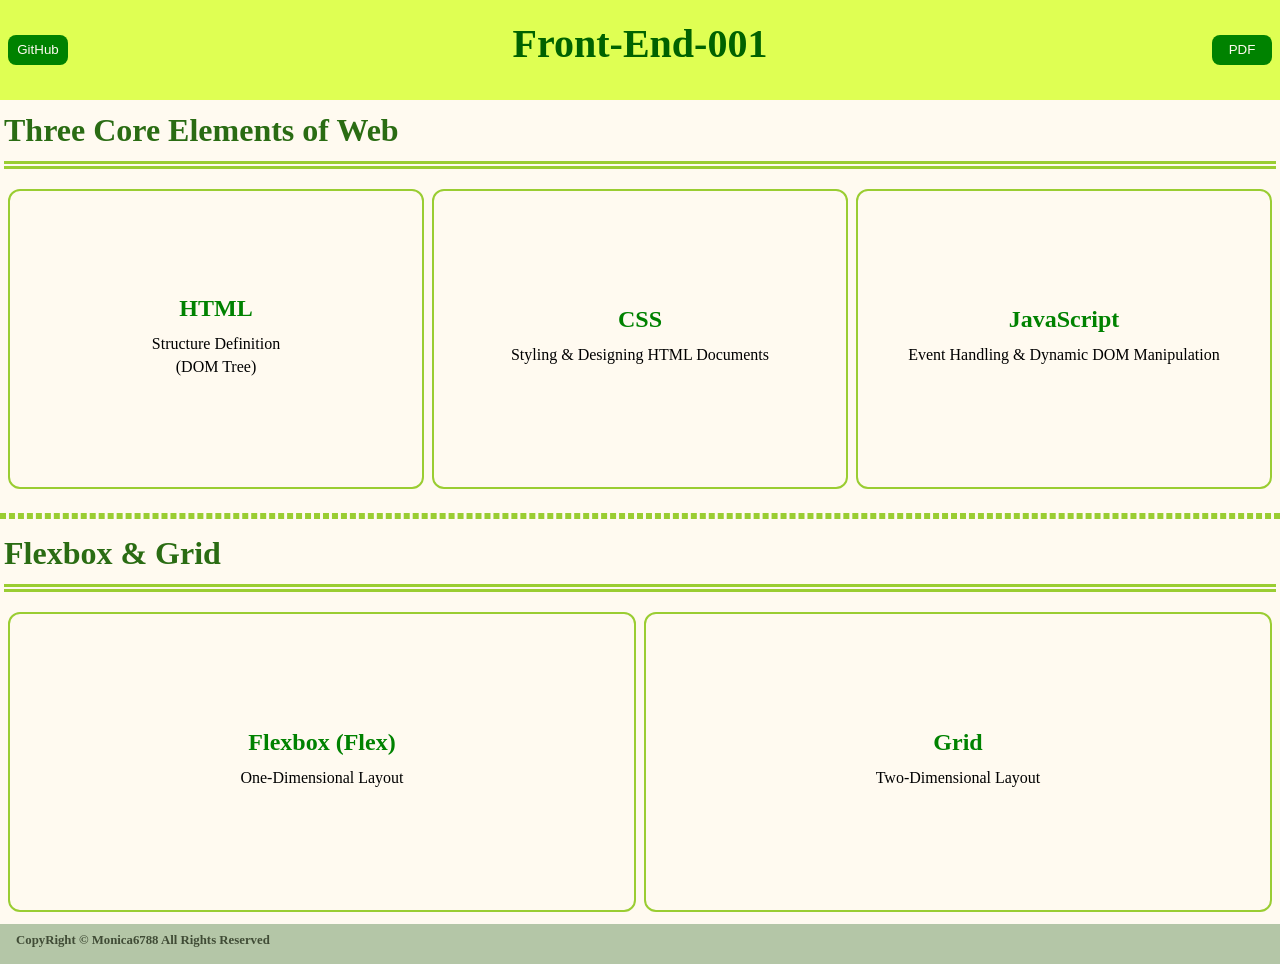
<file: index.html>
<!DOCTYPE html>
<html lang="en">
<head>
    <meta charset="UTF-8">
    <meta name="viewport" content="width=device-width, initial-scale=1.0">
    <title>Front-End-001</title>
    <link rel="stylesheet" href="style.css">
</head>
<body>
    <header>
        <button class="github" onclick="location.href='https://github.com/Monica6788'">GitHub</button>
        <p class="logo">Front-End-001</p>
        <button class="pdf" onclick="openPdfPopup();">PDF</button>
    </header>
    <main>
        <h1>Three Core Elements of Web</h1>
        <section class="cards">
            <div class="card">
                <div class="front">
                    <h2>HTML</h2>
                    <p>
                        Structure Definition <br>
                        (DOM Tree)
                    </p>
                </div>
        
                <span class="click-me">Click me!</span>
        
                <div class="back">
                    <ul class="note">
                        <li>
                            <b>Hyper Text Markup Language</b><br>
                            Markup language that defines the structure
                            and meaning of a web document
                        </li><br>
                        <li>
                            <b>Markup</b><br>
                            Meta-information that indicates structure
                            by attaching tags
                        </li>
                    </ul>
                </div>
            </div>
            <div class="card">
                <div class="front">
                    <h2>CSS</h2>
                    <p>
                        Styling & Designing HTML Documents
                    </p>
                </div>
        
                <span class="click-me">Click me!</span>
                <div class="back">
                    <ul class="note">
                        <li>
                            <b>Cascading Style Sheet</b><br>
                            Language that applies styles (visual expressions)
                            to HTML documents
                        </li><br>
                        <li>
                            <b>Cascading</b><br>
                            Determines the final styles based on priority and
                            source order when multiple rules conflict
                        </li>
                    </ul>
                </div>
            </div>
            <div class="card">
                <div class="front">
                    <h2>JavaScript</h2>
                    <p>
                        Event Handling & Dynamic DOM Manipulation
                    </p>
                </div>
        
                <span class="click-me">Click me!</span>
                <div class="back">
                    <ul class="note">
                        <p>
                            <b>Interpreted OOP language</b> most commonly used in
                            web browsers
                        </p><br>
                        <li>ECMA Script Standard compliance</li>
                        <li>REPL Structure</li>
                        <li>Syntax errors occur during Runtime</li>
                        <li>Operates Dynamically</li>
                    </ul>
                </div>
            </div>
            </div>
        </section>
        
        <hr>
        <h1>Flexbox & Grid</h1>
        <section class="cards">
            <div class="card">
                <div class="front">
                    <h2>Flexbox (Flex)</h2>
                    <p>One-Dimensional Layout</p>
                </div>
                <span class="click-me">Click me!</span>
                <div class="back">
                    <ul class="note">
                        <p>
                            Lays out direct child elements along a 
                            <b>single axis</b> and distributes remaining space
                        </p>
                        <li>
                            Optimized for layouts that stretch or
                            shrink according to item size
                        </li>
                        <li>
                            <b>Content-First-Approach</b><br>
                            Starts from inner content and expands outward
                        </li>
                    </ul>
                </div>
            </div>
            <div class="card">
                <div class="front">
                    <h2>Grid</h2>
                    <p>Two-Dimensional Layout</p>
                </div>

                <span class="click-me">Click me!</span>

                <div class="back">
                    <ul class="note">
                        <p>
                            Arranges direct child elements on a 
                            <b>virtual two-dimensional</b> matrix
                        </p>
                        <li>
                            Optimized for layouts that divide space first and
                            place elements into designated cells
                        </li>
                        <li>
                            <b>Layout-First-Approach</b><br>
                            Starts from partitioning the parent container and
                            places items inside
                        </li>
                    </ul>
                </div>
            </div>
        </section>
    </main>

    <footer>
        <p>CopyRight &copy; Monica6788 All Rights Reserved</p>
    </footer>
    
    <script>
        const clickedList = document.querySelectorAll(".click-me");
        const note = document.querySelector(".note");
        
        clickedList.forEach(clicked => {
            clicked.addEventListener('click', (item) => {
                const card = item.target.closest('.card');
                card.classList.toggle('active');
            });
        });

        function openPdfPopup() {
            const pdfUrl = window.open("https://github.com/Monica6788/3_Front/blob/main/assignment/front-end-001/front-end-001.pdf",
                                        "PDF Pop-up", "width=500px, height=500px");
        }
    </script>
</body>
</html>
</file>
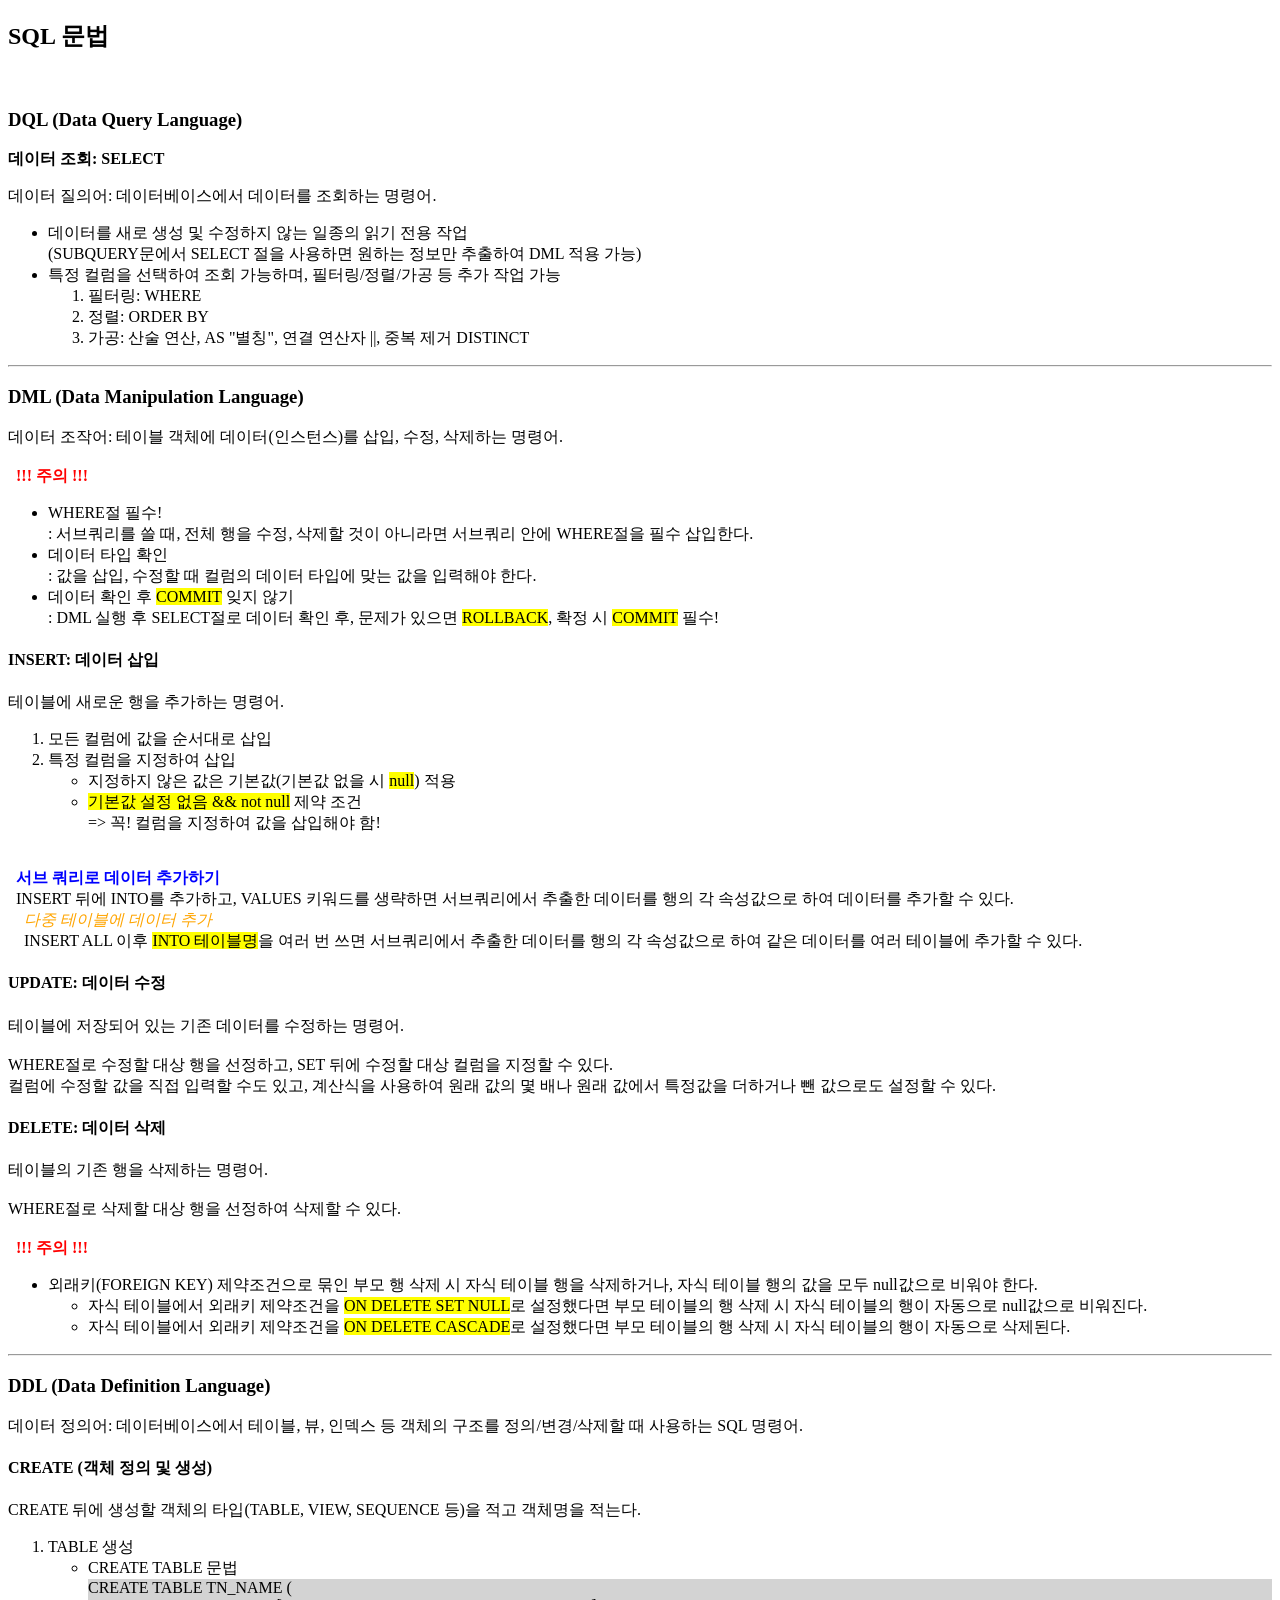
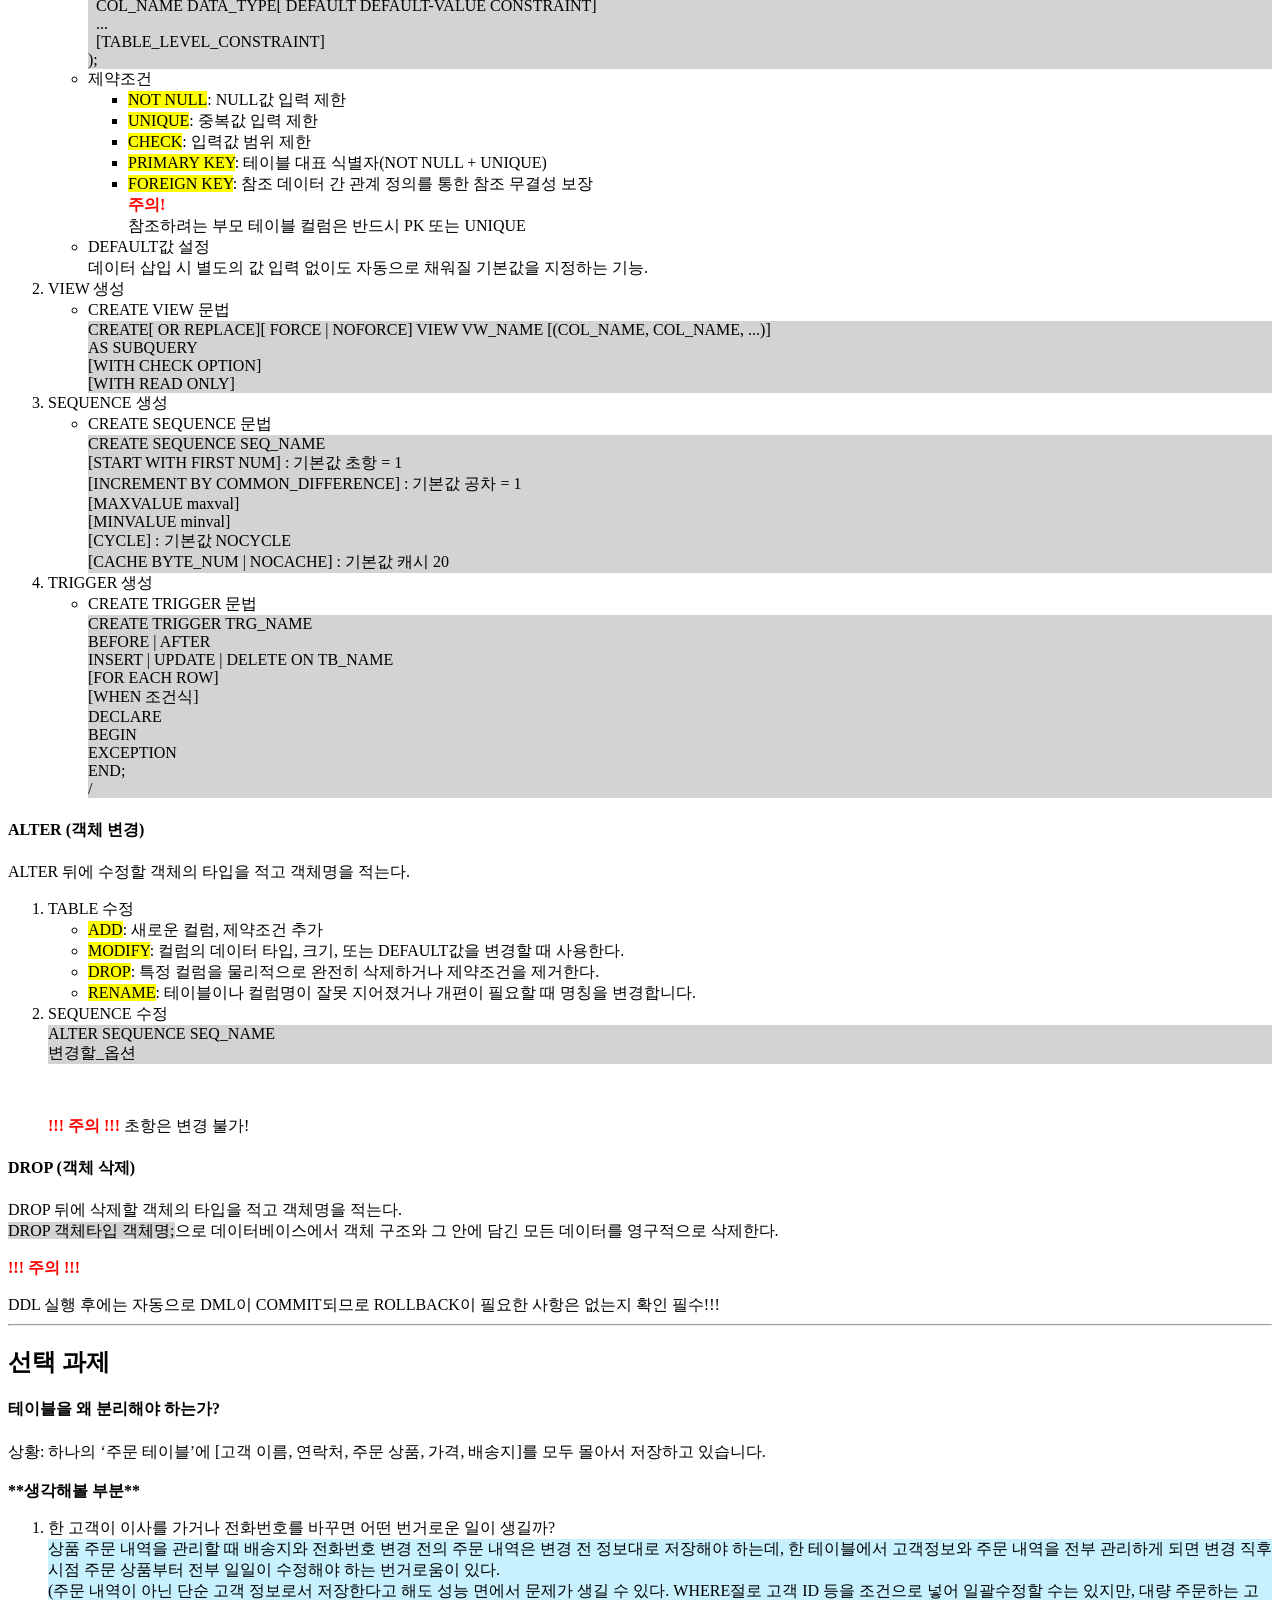
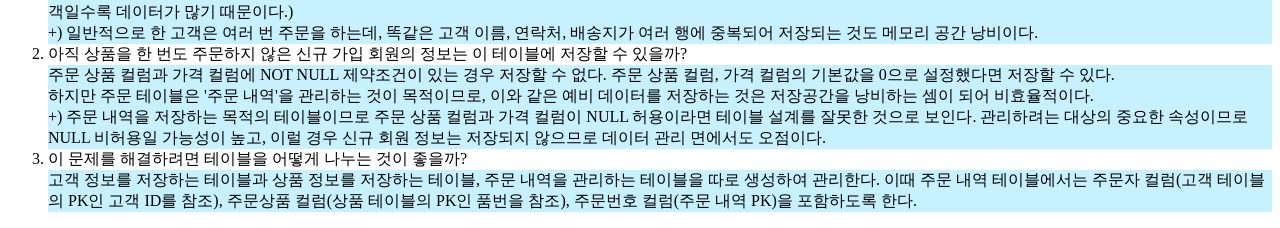
<file: oracle_002.html>
<!DOCTYPE html>
<html lang="ko">
<head>
    <meta charset="UTF-8">
    <meta name="viewport" content="width=device-width, initial-scale=1.0">
    <title>ORACLE_002</title>
</head>
<body>
    <h2>SQL 문법</h2><br>
    <h3>DQL (Data Query Language)</h3>
    <strong>데이터 조회: SELECT</strong>
    <p>데이터 질의어: 데이터베이스에서 데이터를 조회하는 명령어.</p>
    <p><ul>
        <li>데이터를 새로 생성 및 수정하지 않는 일종의 읽기 전용 작업<br>
        (SUBQUERY문에서 SELECT 절을 사용하면 원하는 정보만 추출하여 DML 적용 가능)</li>
        <li>특정 컬럼을 선택하여 조회 가능하며, 필터링/정렬/가공 등 추가 작업 가능</li>
        <ol>
            <li>필터링: WHERE</li>
            <li>정렬: ORDER BY</li>
            <li>가공: 산술 연산, AS "별칭", 연결 연산자 ||, 중복 제거 DISTINCT</li>
        </ol>
    </ul></p>
    <hr>

    <h3>DML (Data Manipulation Language)</h3>
    <p>
        데이터 조작어: 테이블 객체에 데이터(인스턴스)를 삽입, 수정, 삭제하는 명령어. <br><br>
        &nbsp; <b style="color: red;">!!! 주의 !!!</b><br>
        <ul>
            <li>WHERE절 필수! <br>
                : 서브쿼리를 쓸 때, 전체 행을 수정, 삭제할 것이 아니라면 서브쿼리 안에 WHERE절을 필수 삽입한다.
            </li>
            <li>데이터 타입 확인 <br>
                : 값을 삽입, 수정할 때 컬럼의 데이터 타입에 맞는 값을 입력해야 한다.
            </li>
            <li>데이터 확인 후 <mark>COMMIT</mark> 잊지 않기<br>
                : DML 실행 후 SELECT절로 데이터 확인 후, 문제가 있으면 <mark>ROLLBACK</mark>,
                  확정 시 <mark>COMMIT</mark> 필수!
            </li>
        </ul>
    </p>
    <h4>INSERT: 데이터 삽입</h4>
    <p>테이블에 새로운 행을 추가하는 명령어.
        <ol>
            <li>모든 컬럼에 값을 순서대로 삽입</li>
            <li>특정 컬럼을 지정하여 삽입
                <ul>
                    <li>지정하지 않은 값은 기본값(기본값 없을 시 <mark>null</mark>) 적용</li>
                    <li><mark>기본값 설정 없음 && not null</mark> 제약 조건<br>
                    => 꼭! 컬럼을 지정하여 값을 삽입해야 함!</li>
                </ul>
            </li>
        </ol><br>
        &nbsp; <b style="color: blue;">서브 쿼리로 데이터 추가하기</b><br>
        &nbsp; INSERT 뒤에 INTO를 추가하고, VALUES 키워드를 생략하면 서브쿼리에서 추출한 데이터를
        행의 각 속성값으로 하여 데이터를 추가할 수 있다. <br>
        &nbsp; &nbsp; <i style="color: orange;">다중 테이블에 데이터 추가</i><br>
        &nbsp; &nbsp; INSERT ALL 이후 <mark>INTO 테이블명</mark>을 여러 번 쓰면 서브쿼리에서 추출한 데이터를
        행의 각 속성값으로 하여 같은 데이터를 여러 테이블에 추가할 수 있다.
    </p>

    <h4>UPDATE: 데이터 수정</h4>
    <p>
        테이블에 저장되어 있는 기존 데이터를 수정하는 명령어. <br><br>
        WHERE절로 수정할 대상 행을 선정하고, SET 뒤에 수정할 대상 컬럼을 지정할 수 있다. <br>
        컬럼에 수정할 값을 직접 입력할 수도 있고,
        계산식을 사용하여 원래 값의 몇 배나 원래 값에서 특정값을 더하거나 뺀 값으로도 설정할 수 있다.
    </p>
    <h4>DELETE: 데이터 삭제</h4>
    <p>
        테이블의 기존 행을 삭제하는 명령어. <br><br>
        WHERE절로 삭제할 대상 행을 선정하여 삭제할 수 있다. <br><br>
        &nbsp; <b style="color: red;">!!! 주의 !!!</b><br>
        <ul>
            <li>외래키(FOREIGN KEY) 제약조건으로 묶인 부모 행 삭제 시
            자식 테이블 행을 삭제하거나, 자식 테이블 행의 값을 모두 null값으로 비워야 한다.</li>
            <ul>
            <li>자식 테이블에서 외래키 제약조건을 <mark>ON DELETE SET NULL</mark>로 설정했다면
            부모 테이블의 행 삭제 시 자식 테이블의 행이 자동으로 null값으로 비워진다.</li>
            <li>자식 테이블에서 외래키 제약조건을 <mark>ON DELETE CASCADE</mark>로 설정했다면
            부모 테이블의 행 삭제 시 자식 테이블의 행이 자동으로 삭제된다.
            </ul>
        </ul>
    </p>
    <hr>

    <h3>DDL (Data Definition Language)</h3>
    <p>
        데이터 정의어: 데이터베이스에서 테이블, 뷰, 인덱스 등 객체의 구조를 정의/변경/삭제할 때 사용하는 SQL 명령어.
    </p>
    <h4>CREATE (객체 정의 및 생성)</h4>
    <p>
        CREATE 뒤에 생성할 객체의 타입(TABLE, VIEW, SEQUENCE 등)을 적고 객체명을 적는다.
        <ol>
            <li>TABLE 생성</li>
            <ul>
                <li>CREATE TABLE 문법</li>
                    <div style="background-color: lightgrey;">
                        CREATE TABLE TN_NAME ( <br>
                        &nbsp; COL_NAME DATA_TYPE[ DEFAULT DEFAULT-VALUE CONSTRAINT] <br>
                        &nbsp; ... <br>
                        &nbsp; [TABLE_LEVEL_CONSTRAINT] <br>
                        );
                    </div>
                <li>제약조건</li>
            <ul>
                <li><mark>NOT NULL</mark>: NULL값 입력 제한</li>
                <li><mark>UNIQUE</mark>: 중복값 입력 제한</li>
                <li><mark>CHECK</mark>: 입력값 범위 제한</li>
                <li><mark>PRIMARY KEY</mark>: 테이블 대표 식별자(NOT NULL + UNIQUE)</li>
                <li><mark>FOREIGN KEY</mark>: 참조 데이터 간 관계 정의를 통한 참조 무결성 보장</li>
                <b style="color: red;">주의!</b><br>
                참조하려는 부모 테이블 컬럼은 반드시 PK 또는 UNIQUE
            </ul>
                <li>DEFAULT값 설정</li>
                데이터 삽입 시 별도의 값 입력 없이도 자동으로 채워질 기본값을 지정하는 기능.
            </ul>
            <li>VIEW 생성</li>
            <ul>
                <li>CREATE VIEW 문법</li>
                <div style="background-color: lightgrey;">
                    CREATE[ OR REPLACE][ FORCE | NOFORCE] VIEW VW_NAME [(COL_NAME, COL_NAME, ...)] <br>
                    AS SUBQUERY <br>
                    [WITH CHECK OPTION] <br>
                    [WITH READ ONLY]
                </div>
            </ul>
            <li>SEQUENCE 생성</li>
            <ul>
                <li>CREATE SEQUENCE 문법</li>
                <div style="background-color: lightgrey;">
                    CREATE SEQUENCE SEQ_NAME <br>
                    [START WITH FIRST NUM] : 기본값 초항 = 1 <br>
                    [INCREMENT BY COMMON_DIFFERENCE] : 기본값 공차 = 1 <br>
                    [MAXVALUE maxval] <br>
                    [MINVALUE minval] <br>
                    [CYCLE] : 기본값 NOCYCLE <br>
                    [CACHE BYTE_NUM | NOCACHE] : 기본값 캐시 20
                </div>
            </ul>
            <li>TRIGGER 생성</li>
            <ul>
                <li>CREATE TRIGGER 문법</li>
                <div style="background-color: lightgrey;">
                    CREATE TRIGGER TRG_NAME <br>
                    BEFORE | AFTER <br>
                    INSERT | UPDATE | DELETE ON TB_NAME <br>
                    [FOR EACH ROW] <br>
                    [WHEN 조건식] <br>
                    DECLARE <br>
                    BEGIN <br>
                    EXCEPTION <br>
                    END; <br>
                    /
                </div>
            </ul>
        </ol>
    </p>
    <h4>ALTER (객체 변경)</h4>
    <p>
        ALTER 뒤에 수정할 객체의 타입을 적고 객체명을 적는다.
        <ol>
            <li>TABLE 수정</li>
            <ul>
                <li><mark>ADD</mark>: 새로운 컬럼, 제약조건 추가</li>
                <li><mark>MODIFY</mark>: 컬럼의 데이터 타입, 크기, 또는 DEFAULT값을 변경할 때 사용한다.</li>
                <li><mark>DROP</mark>: 특정 컬럼을 물리적으로 완전히 삭제하거나 제약조건을 제거한다.</li>
                <li><mark>RENAME</mark>: 테이블이나 컬럼명이 잘못 지어졌거나 개편이 필요할 때 명칭을 변경합니다.</li>
            </ul>
            <li>SEQUENCE 수정</li>
            <div style="background-color: lightgrey;">
                <div style="background-color: lightgrey;">
                    ALTER SEQUENCE SEQ_NAME <br>
                    변경할_옵션
                </div>
            </div> <br><br>
            <p><span style="color: red;"><b>!!! 주의 !!!</b></span> 초항은 변경 불가!</p>
        </ol>
    </p>

    <h4>DROP (객체 삭제)</h4>
    <p>
        DROP 뒤에 삭제할 객체의 타입을 적고 객체명을 적는다. <br>
        <span style="background-color: lightgrey;">DROP 객체타입 객체명;</span>으로 데이터베이스에서 객체 구조와 그 안에 담긴 모든 데이터를 영구적으로 삭제한다.
    </p>

    <p><span style="color: red;"><b>!!! 주의 !!!</b></span></p>
    DDL 실행 후에는 자동으로 DML이 COMMIT되므로 ROLLBACK이 필요한 사항은 없는지 확인 필수!!!
    <hr>
    <h2>선택 과제</h2>
    <p>
        <h4>테이블을 왜 분리해야 하는가?</h4>
    상황: 하나의 ‘주문 테이블’에 [고객 이름, 연락처, 주문 상품, 가격, 배송지]를 모두 몰아서 저장하고 있습니다. <br><br>
    <b>**생각해볼 부분**</b> <br>
        <ol>
            <li>한 고객이 이사를 가거나 전화번호를 바꾸면 어떤 번거로운 일이 생길까?</li>
            <div style="background-color: rgb(199, 241, 255);">
                상품 주문 내역을 관리할 때 배송지와 전화번호 변경 전의 주문 내역은 변경 전 정보대로
                저장해야 하는데, 한 테이블에서 고객정보와 주문 내역을 전부 관리하게 되면
                변경 직후 시점 주문 상품부터 전부 일일이 수정해야 하는 번거로움이 있다. <br>
                (주문 내역이 아닌 단순 고객 정보로서 저장한다고 해도 성능 면에서 문제가 생길 수 있다. 
                WHERE절로 고객 ID 등을 조건으로 넣어 일괄수정할 수는 있지만, 대량 주문하는 고객일수록
                데이터가 많기 때문이다.) <br>
                +) 일반적으로 한 고객은 여러 번 주문을 하는데, 똑같은 고객 이름, 연락처, 배송지가 여러 행에
                중복되어 저장되는 것도 메모리 공간 낭비이다. 
            </div>
            <li>아직 상품을 한 번도 주문하지 않은 신규 가입 회원의 정보는 이 테이블에 저장할 수 있을까?</li>
            <div style="background-color: rgb(199, 241, 255);">
                주문 상품 컬럼과 가격 컬럼에 NOT NULL 제약조건이 있는 경우 저장할 수 없다.
                주문 상품 컬럼, 가격 컬럼의 기본값을 0으로 설정했다면 저장할 수 있다. <br>
                하지만 주문 테이블은 '주문 내역'을 관리하는 것이 목적이므로, 이와 같은 예비 데이터를
                저장하는 것은 저장공간을 낭비하는 셈이 되어 비효율적이다. <br>
                +) 주문 내역을 저장하는 목적의 테이블이므로 주문 상품 컬럼과 가격 컬럼이 NULL 허용이라면
                테이블 설계를 잘못한 것으로 보인다. 관리하려는 대상의 중요한 속성이므로 NULL 비허용일 가능성이
                높고, 이럴 경우 신규 회원 정보는 저장되지 않으므로 데이터 관리 면에서도 오점이다. 
            </div>
            <li>이 문제를 해결하려면 테이블을 어떻게 나누는 것이 좋을까?</li>
            <div style="background-color: rgb(199, 241, 255);">
                고객 정보를 저장하는 테이블과 상품 정보를 저장하는 테이블, 주문 내역을
                관리하는 테이블을 따로 생성하여 관리한다. 이때 주문 내역 테이블에서는
                주문자 컬럼(고객 테이블의 PK인 고객 ID를 참조),
                주문상품 컬럼(상품 테이블의 PK인 품번을 참조),
                주문번호 컬럼(주문 내역 PK)을 포함하도록 한다.
            </div>
        </ol>
    </p>
</body>
</html>
</file>
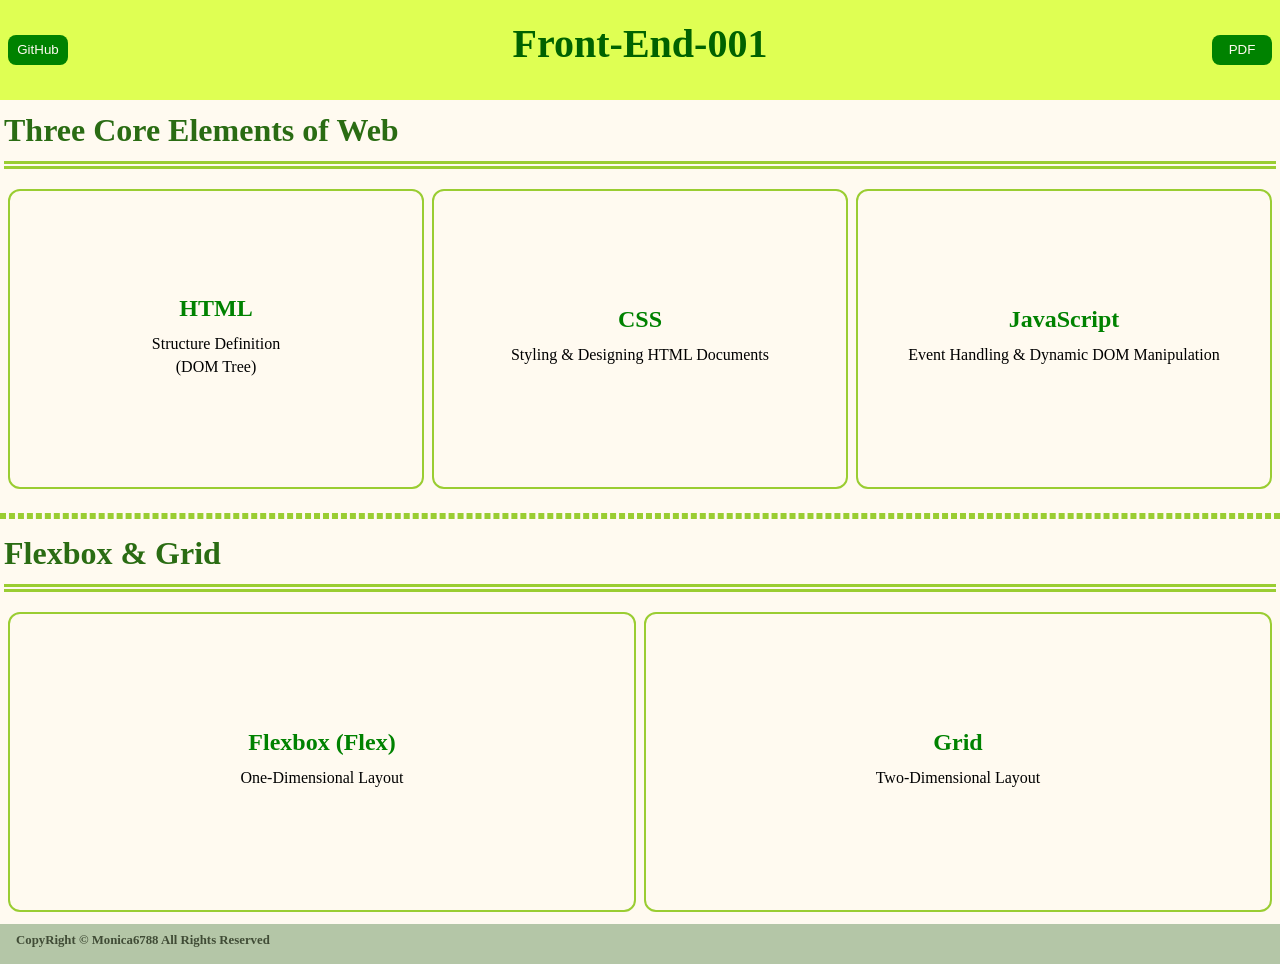
<file: front-end-001/front-end-001.html>
<!DOCTYPE html>
<html lang="en">
<head>
    <meta charset="UTF-8">
    <meta name="viewport" content="width=device-width, initial-scale=1.0">
    <title>Front-End-001</title>
    <link rel="stylesheet" href="front-end-001.css">
</head>
<body>
    <header>
        <button class="github" onclick="location.href='https://github.com/Monica6788'">GitHub</button>
        <p class="logo">Front-End-001</p>
        <button class="pdf" onclick="openPdfPopup();">PDF</button>
    </header>
    <main>
        <h1>Three Core Elements of Web</h1>
        <section class="cards">
            <div class="card">
                <div class="front">
                    <h2>HTML</h2>
                    <p>
                        Structure Definition <br>
                        (DOM Tree)
                    </p>
                </div>
        
                <span class="click-me">Click me!</span>
        
                <div class="back">
                    <ul class="note">
                        <li>
                            <b>Hyper Text Markup Language</b><br>
                            Markup language that defines the structure
                            and meaning of a web document
                        </li><br>
                        <li>
                            <b>Markup</b><br>
                            Meta-information that indicates structure
                            by attaching tags
                        </li>
                    </ul>
                </div>
            </div>
            <div class="card">
                <div class="front">
                    <h2>CSS</h2>
                    <p>
                        Styling & Designing HTML Documents
                    </p>
                </div>
        
                <span class="click-me">Click me!</span>
                <div class="back">
                    <ul class="note">
                        <li>
                            <b>Cascading Style Sheet</b><br>
                            Language that applies styles (visual expressions)
                            to HTML documents
                        </li><br>
                        <li>
                            <b>Cascading</b><br>
                            Determines the final styles based on priority and
                            source order when multiple rules conflict
                        </li>
                    </ul>
                </div>
            </div>
            <div class="card">
                <div class="front">
                    <h2>JavaScript</h2>
                    <p>
                        Event Handling & Dynamic DOM Manipulation
                    </p>
                </div>
        
                <span class="click-me">Click me!</span>
                <div class="back">
                    <ul class="note">
                        <p>
                            <b>Interpreted OOP language</b> most commonly used in
                            web browsers
                        </p><br>
                        <li>ECMA Script Standard compliance</li>
                        <li>REPL Structure</li>
                        <li>Syntax errors occur during Runtime</li>
                        <li>Operates Dynamically</li>
                    </ul>
                </div>
            </div>
            </div>
        </section>
        
        <hr>
        <h1>Flexbox & Grid</h1>
        <section class="cards">
            <div class="card">
                <div class="front">
                    <h2>Flexbox (Flex)</h2>
                    <p>One-Dimensional Layout</p>
                </div>
                <span class="click-me">Click me!</span>
                <div class="back">
                    <ul class="note">
                        <p>
                            Lays out direct child elements along a 
                            <b>single axis</b> and distributes remaining space
                        </p>
                        <li>
                            Optimized for layouts that stretch or
                            shrink according to item size
                        </li>
                        <li>
                            <b>Content-First-Approach</b><br>
                            Starts from inner content and expands outward
                        </li>
                    </ul>
                </div>
            </div>
            <div class="card">
                <div class="front">
                    <h2>Grid</h2>
                    <p>Two-Dimensional Layout</p>
                </div>

                <span class="click-me">Click me!</span>

                <div class="back">
                    <ul class="note">
                        <p>
                            Arranges direct child elements on a 
                            <b>virtual two-dimensional</b> matrix
                        </p>
                        <li>
                            Optimized for layouts that divide space first and
                            place elements into designated cells
                        </li>
                        <li>
                            <b>Layout-First-Approach</b><br>
                            Starts from partitioning the parent container and
                            places items inside
                        </li>
                    </ul>
                </div>
            </div>
        </section>
    </main>

    <footer>
        <p>CopyRight &copy; Monica6788 All Rights Reserved</p>
    </footer>
    
    <script>
        const clickedList = document.querySelectorAll(".click-me");
        const note = document.querySelector(".note");
        
        clickedList.forEach(clicked => {
            clicked.addEventListener('click', (item) => {
                const card = item.target.closest('.card');
                card.classList.toggle('active');
            });
        });

        function openPdfPopup() {
            const pdfUrl = window.open("https://github.com/Monica6788/3_Front/blob/main/assignment/front-end-001/front-end-001.pdf",
                                        "PDF Pop-up", "width=500px, height=500px");
        }
    </script>
</body>
</html>
</file>
<file: style.css>
* {
    margin: 0;
    padding: 0;
    box-sizing: border-box;
    line-height: 1.4;
}

body {
    background-color: floralwhite;
    font-size: 16px;
    overflow-x: auto;
    width: 100%;
    min-height: 100vh;
    display: grid;
    grid-template-rows: 100px 1fr 40px;
    grid-template-areas: "header" "main" "footer";
}
/*---------------------------------------------------------------*/
p {
    margin: 8px;
}

ul {
    list-style: square;  
    list-style-position: inside;
    text-align: center;
    display: flex;
    flex-direction: column;
    align-items: center;
}

li {
    text-align: left;
}

h1 {
    text-align: left;
    color: rgb(42, 108, 19);
    padding-bottom: 8px;
    border-bottom: 8px double yellowgreen;
    margin: 8px 4px;
}

h2 {
    text-align: center;
    color: #008200;
}

b {
    color: #008200;
}

hr {
    border: 3px dashed yellowgreen;
    margin: 12px 0;
}

.note {
    text-align: left;
    padding: 8px;
}

button {
    background-color: #008200;
    color: floralwhite;
    border: none;
    border-radius: 8px;
    padding: 6px  2px;
    align-self: center;
    width: 60px;
    cursor: pointer;
}


/*-----------------------------------------------------------------------------*/
header {
    grid-area: header;
    background-color: rgb(223, 255, 83);
    color: #006200;
    font-size: 2.5rem;
    font-weight: 900;
    text-align: center;
    align-content: center;
    padding: 8px;

    display: flex;
    justify-content: space-between;
}

.logo {
    min-width: 300px;
}

main {
    grid-area: main;
}

footer {
    grid-area: footer;
    color: rgb(64, 76, 54);
    background-color: rgb(180, 198, 167);
    font-weight: 600;
    font-size: 0.8rem;
    padding-left: 8px;
}
/*----------------------------------------------------------------------------*/
.cards {
    display: grid;
    grid-template-columns: repeat(auto-fit, minmax(300px, 1fr));
    padding: 12px 8px;
    gap: 8px;
}

.card {
    border: 2.5px solid yellowgreen;
    border-radius: 12px;
    position: relative;

    min-height: 300px;

    align-content: center;
    text-align: center;
    flex: 1 0 180px;
}

/* .click-me style */
.click-me {
    display: none;
    position: absolute;
    top: 4px;
    right: 4px;
}

.card:hover .click-me {
    display: inline-block;
    border-radius: 4px;
    background-color: #008200;
    padding: 4px;
    color: white;
    cursor: pointer;
    font-size: 1.2rem;
}

/* before clicked */
.card .back .note {
    display: none;
}

.card .front {
    display: block;
}

/* after clicked */
.card.active .back .note {
    display: block;
}

.card.active .front {
    display: none;
}
</file>
<file: front-end-001/front-end-001.css>
* {
    margin: 0;
    padding: 0;
    box-sizing: border-box;
    line-height: 1.4;
}

body {
    background-color: floralwhite;
    font-size: 16px;
    overflow-x: auto;
    width: 100%;
    min-height: 100vh;
    display: grid;
    grid-template-rows: 100px 1fr 40px;
    grid-template-areas: "header" "main" "footer";
}
/*---------------------------------------------------------------*/
p {
    margin: 8px;
}

ul {
    list-style: square;  
    list-style-position: inside;
    text-align: center;
    display: flex;
    flex-direction: column;
    align-items: center;
}

li {
    text-align: left;
}

h1 {
    text-align: left;
    color: rgb(42, 108, 19);
    padding-bottom: 8px;
    border-bottom: 8px double yellowgreen;
    margin: 8px 4px;
}

h2 {
    text-align: center;
    color: #008200;
}

b {
    color: #008200;
}

hr {
    border: 3px dashed yellowgreen;
    margin: 12px 0;
}

.note {
    text-align: left;
    padding: 8px;
}

button {
    background-color: #008200;
    color: floralwhite;
    border: none;
    border-radius: 8px;
    padding: 6px  2px;
    align-self: center;
    width: 60px;
    cursor: pointer;
}


/*-----------------------------------------------------------------------------*/
header {
    grid-area: header;
    background-color: rgb(223, 255, 83);
    color: #006200;
    font-size: 2.5rem;
    font-weight: 900;
    text-align: center;
    align-content: center;
    padding: 8px;

    display: flex;
    justify-content: space-between;
}

.logo {
    min-width: 300px;
}

main {
    grid-area: main;
}

footer {
    grid-area: footer;
    color: rgb(64, 76, 54);
    background-color: rgb(180, 198, 167);
    font-weight: 600;
    font-size: 0.8rem;
    padding-left: 8px;
}
/*----------------------------------------------------------------------------*/
.cards {
    display: grid;
    grid-template-columns: repeat(auto-fit, minmax(300px, 1fr));
    padding: 12px 8px;
    gap: 8px;
}

.card {
    border: 2.5px solid yellowgreen;
    border-radius: 12px;
    position: relative;

    min-height: 300px;

    align-content: center;
    text-align: center;
    flex: 1 0 180px;
}

/* .click-me style */
.click-me {
    display: none;
    position: absolute;
    top: 4px;
    right: 4px;
}

.card:hover .click-me {
    display: inline-block;
    border-radius: 4px;
    background-color: #008200;
    padding: 4px;
    color: white;
    cursor: pointer;
    font-size: 1.2rem;
}

/* before clicked */
.card .back .note {
    display: none;
}

.card .front {
    display: block;
}

/* after clicked */
.card.active .back .note {
    display: block;
}

.card.active .front {
    display: none;
}
</file>
